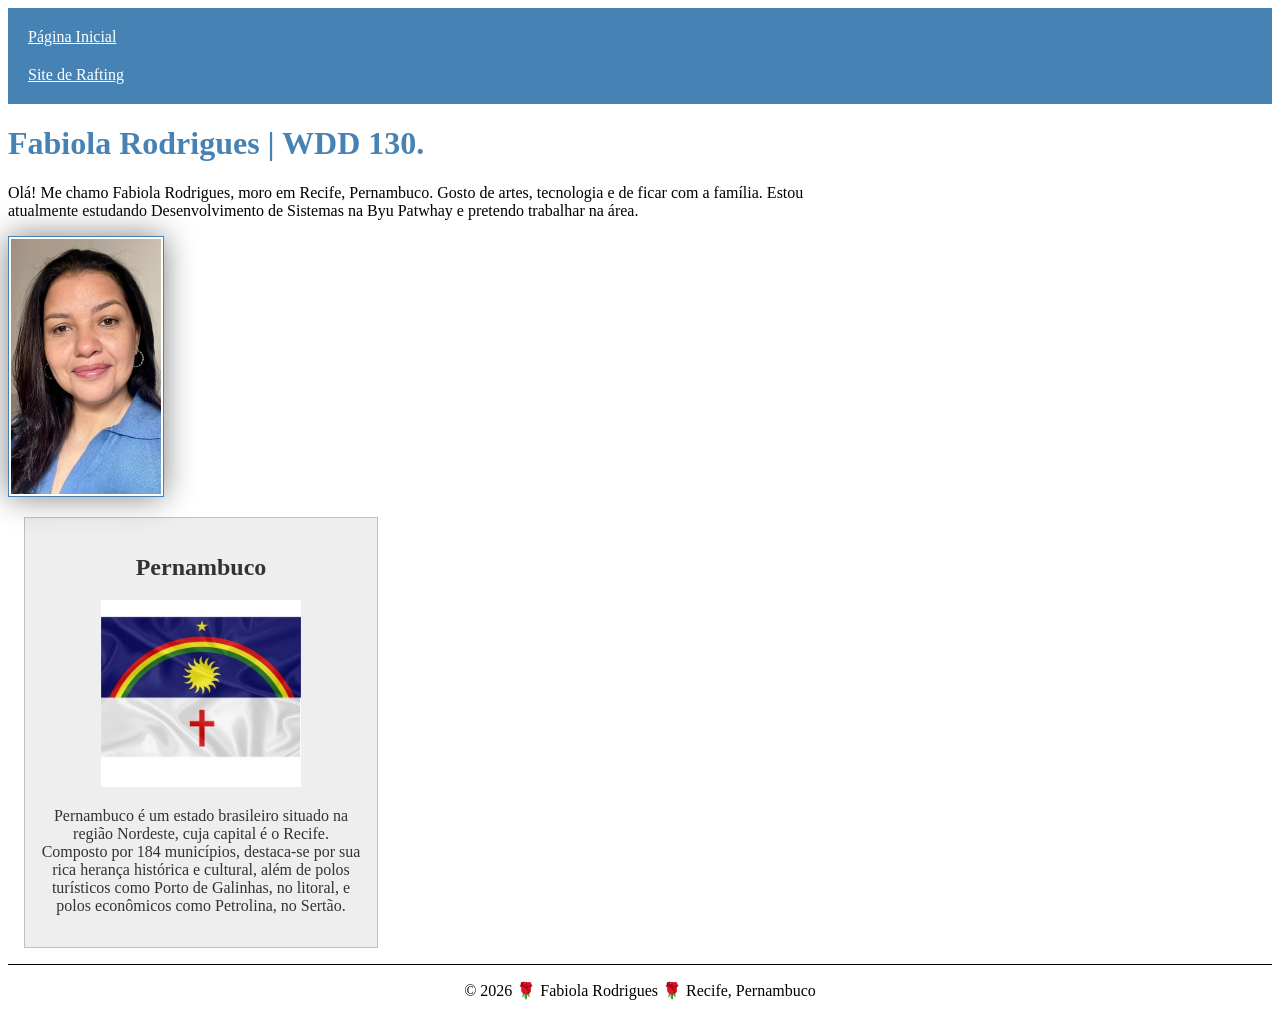
<file: index.html>
<!DOCTYPE html>
<html lang="pt-br">

<head>
    <meta charset="UTF-8">
    <meta name="viewport" content="width=device-width, initial-scale=1.0">
    <title> WDD 130 | Fabiola Rodrigues</title>
    <meta name="description"
      content="Fabiola Rodrigues, WDD130 , Desenvolvimento de Sitemas, Perfil, Informacoes pessoais">
    <meta name="author" content="Fabiola Rodrigues">
    <link rel="stylesheet" href="estilos/estilos.css">
</head>

<body>
    <header>
        <nav>
            <a href="#">Página Inicial</a>
            <a href="wwr/">Site de Rafting</a>

        </nav>
    </header>
    <main>
        <h1>Fabiola Rodrigues | WDD 130.</h1>
        <p>Olá! Me chamo Fabiola Rodrigues, moro em Recife, Pernambuco. Gosto de artes, tecnologia e
            de ficar com a família. Estou atualmente estudando Desenvolvimento de Sistemas na Byu
            Patwhay e pretendo trabalhar na área.</p>

        <img src="imagens/perfil.jpg" alt="Foto de perfil de Fabiola Rodrigues" width="200">
    </main>
    <aside>
        <h2>Pernambuco</h2>
        <img src="imagens/pernambuco.jpg" alt="Paisagem de Pernambuco">
        <p>Pernambuco é um estado brasileiro situado na região Nordeste, cuja capital é o Recife.
            Composto por
            184 municípios, destaca-se por sua rica herança histórica e cultural, além de polos
            turísticos como
            Porto de Galinhas, no litoral, e polos econômicos como Petrolina, no Sertão. </p>
    </aside>
    <footer>
        <p> &copy; 2026 🌹 Fabiola Rodrigues 🌹 Recife, Pernambuco</p>
    </footer>
</body>

</html>
</file>
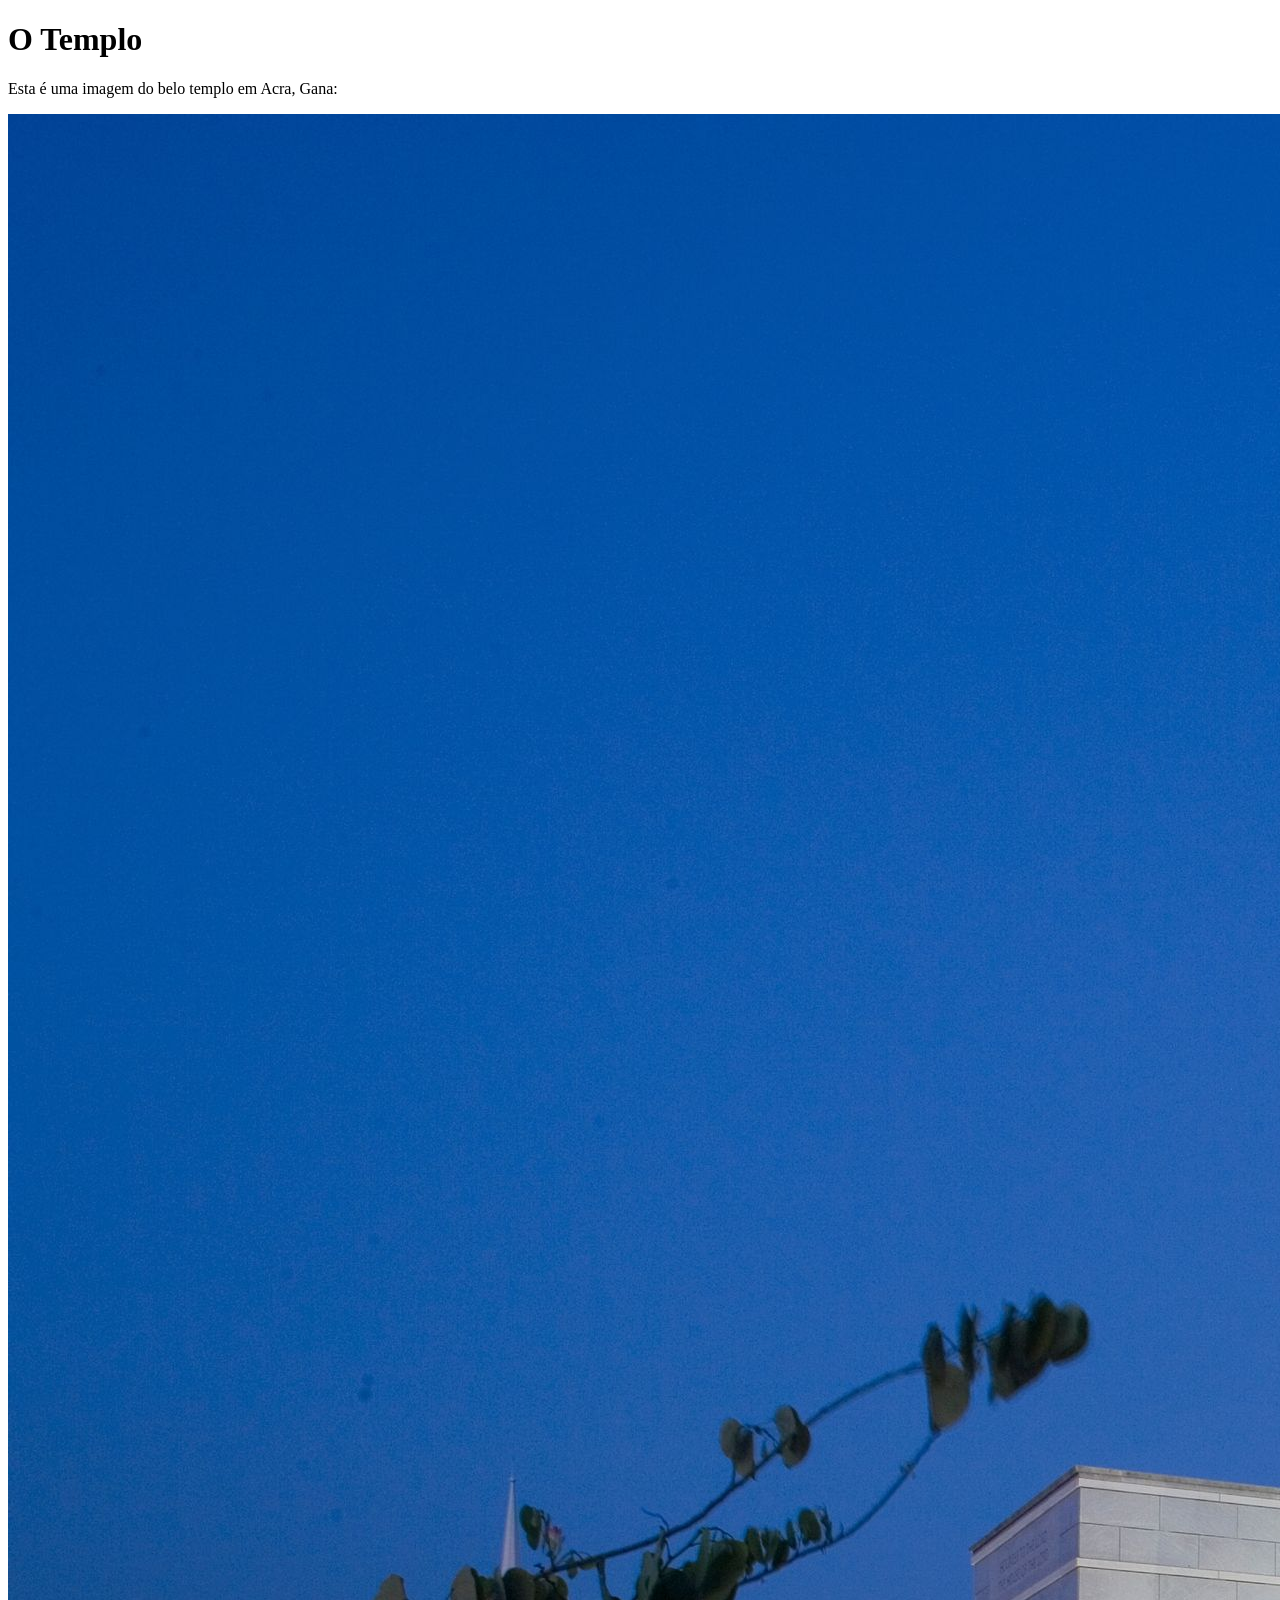
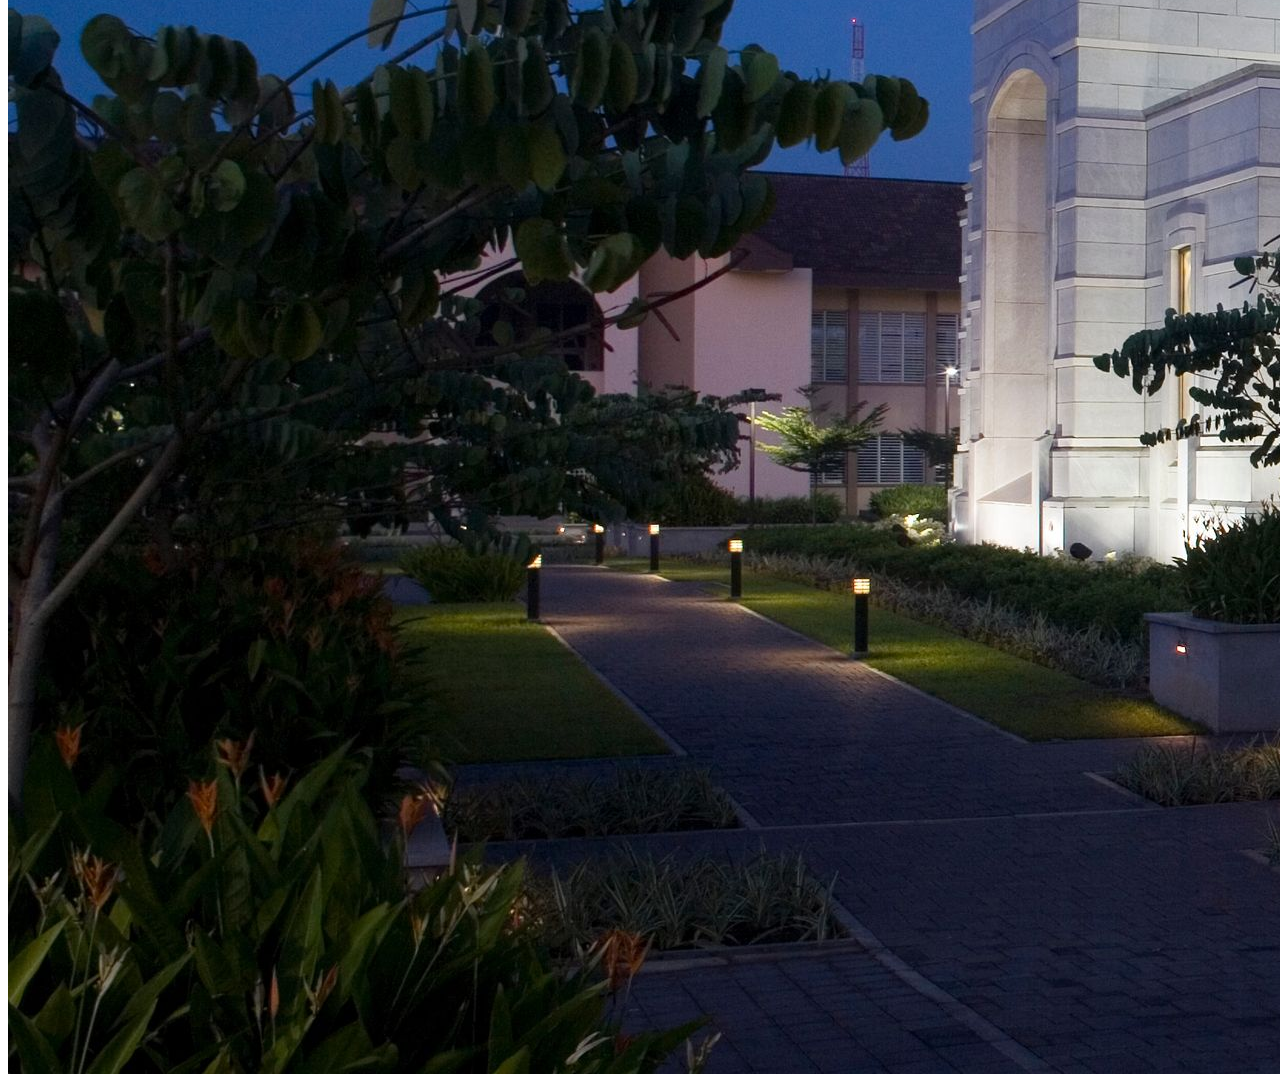
<file: semana01/imagens.html>
<!DOCTYPE html>
<html lang="pt-br">
<head>
    <meta charset="UTF-8">
    <meta name="viewport" content="width=device-width, initial-scale=1.0">
    <title>Imagem do Templo</title>
</head>
<body>
    <h1>O Templo</h1>
    <p>Esta é uma imagem do belo templo em Acra, Gana:</p>
    <img src="imagens/templo-largo.jpeg" alt="O Templo de Acra, Gana">
    
</body>
</html>
</file>
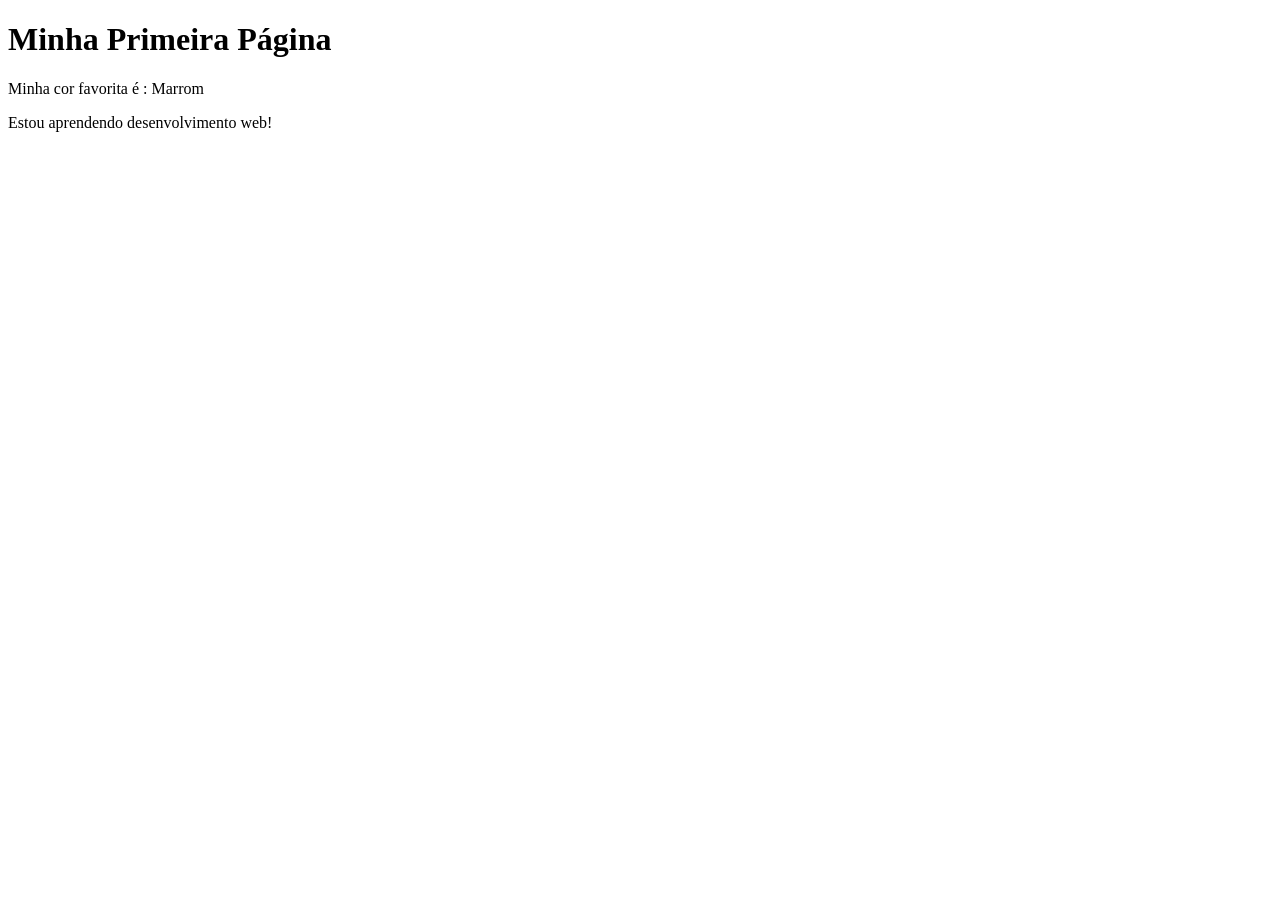
<file: semana01/primeira-pagina.html>
<!DOCTYPE html>
<html lang="pt-br">

<head>
    <meta charset="UTF-8">
    <meta name="viewport" content="width=device-width, initial-scale=1.0">
    <title>Minha Primeira Página</title>
</head>

<body>
    <h1>Minha Primeira Página</h1>
    <p>Minha cor favorita é : Marrom</p>
    <p>Estou aprendendo desenvolvimento web!</p>
</body>

</html>
</file>
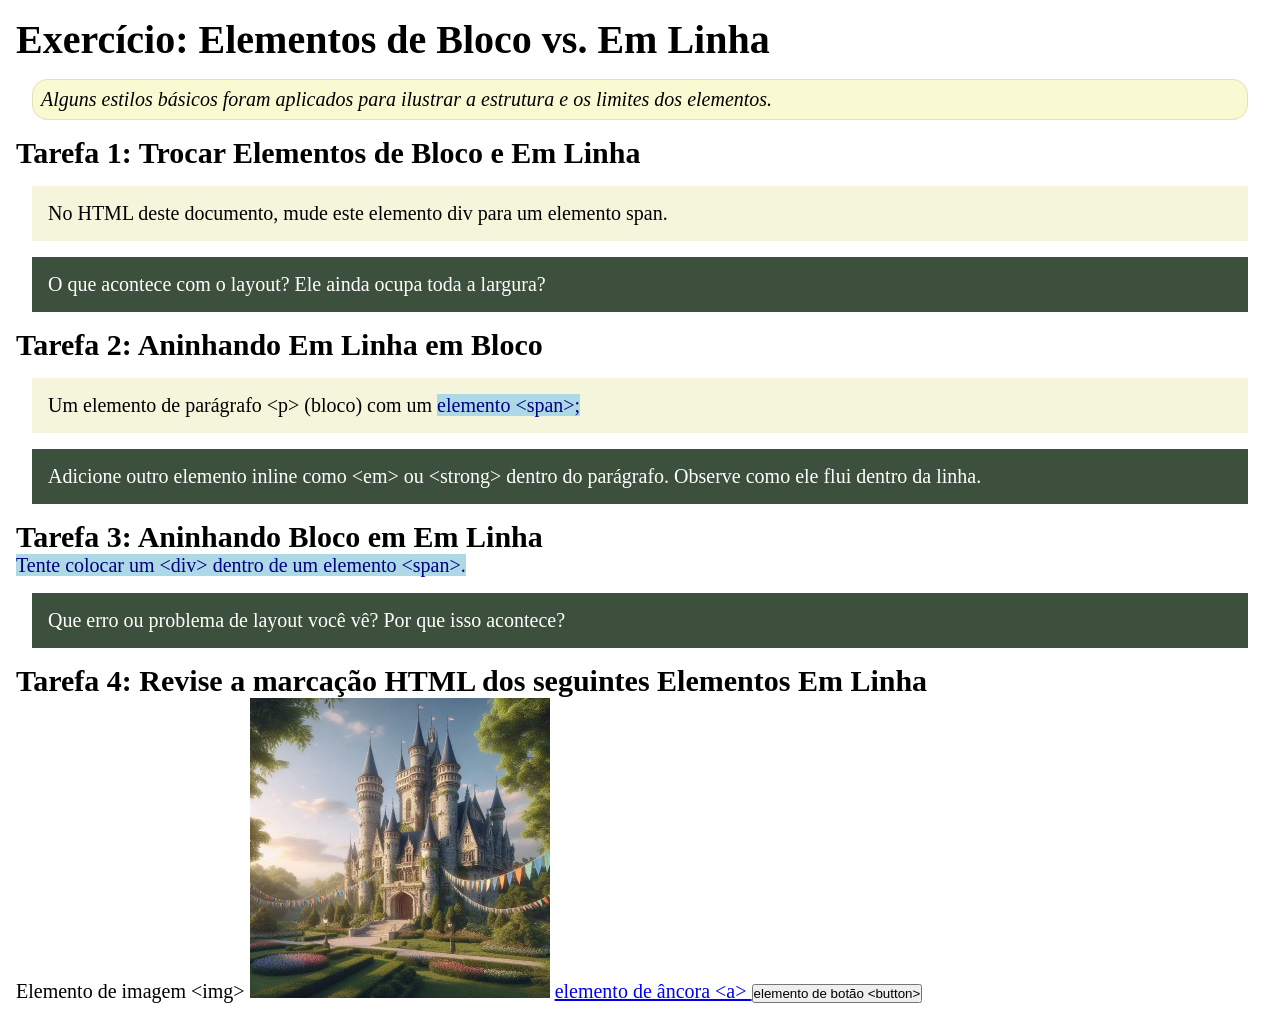
<file: semana02/bloco-vs-inline.html>
<!DOCTYPE html>
<html lang="pt-br">

<head>
    <meta charset="UTF-8">
    <meta name="viewport" content="width=device-width, initial-scale=1.0">
    <title>Exercício: Elementos de Bloco vs. Inline</title>
    <link rel="stylesheet" href="estilos/bloco-vs-inline.css">
</head>

<body>
    <main>
        <h1>Exercício: Elementos de Bloco vs. Em Linha</h1>
        <p class="note">Alguns estilos básicos foram aplicados para ilustrar a estrutura e os limites dos elementos.</p>

        <h2>Tarefa 1: Trocar Elementos de Bloco e Em Linha</h2>
        <div>No HTML deste documento, mude este elemento div para um elemento span.</div>

        <p class="question">O que acontece com o layout? Ele ainda ocupa toda a largura?</p>

        <h2>Tarefa 2: Aninhando Em Linha em Bloco</h2>
        <p>Um elemento de parágrafo &lt;p&gt; (bloco) com um <span>elemento &lt;span&gt;;</span></p>
        <p class="question">Adicione outro elemento inline como &lt;em&gt; ou &lt;strong&gt; dentro do parágrafo.
            Observe como ele flui dentro da linha.</p>

        <h2>Tarefa 3: Aninhando Bloco em Em Linha</h2>
        <span>Tente colocar um &lt;div&gt; dentro de um elemento &lt;span&gt;.</span>
        <p class="question">Que erro ou problema de layout você vê? Por que isso acontece?</p>


        <h2>Tarefa 4: Revise a marcação HTML dos seguintes Elementos Em Linha</h2>
        Elemento de imagem &lt;img&gt;
        <img src="imagens/castelo.webp" alt="imagem (imagens estão em linha)" width="300" height="300">
        <a href="https://churchofjesuschrist.org">elemento de âncora &lt;a&gt; </a>
        <button type="button">elemento de botão &lt;button&gt;</button>
    </main>
</body>

</html>
</file>
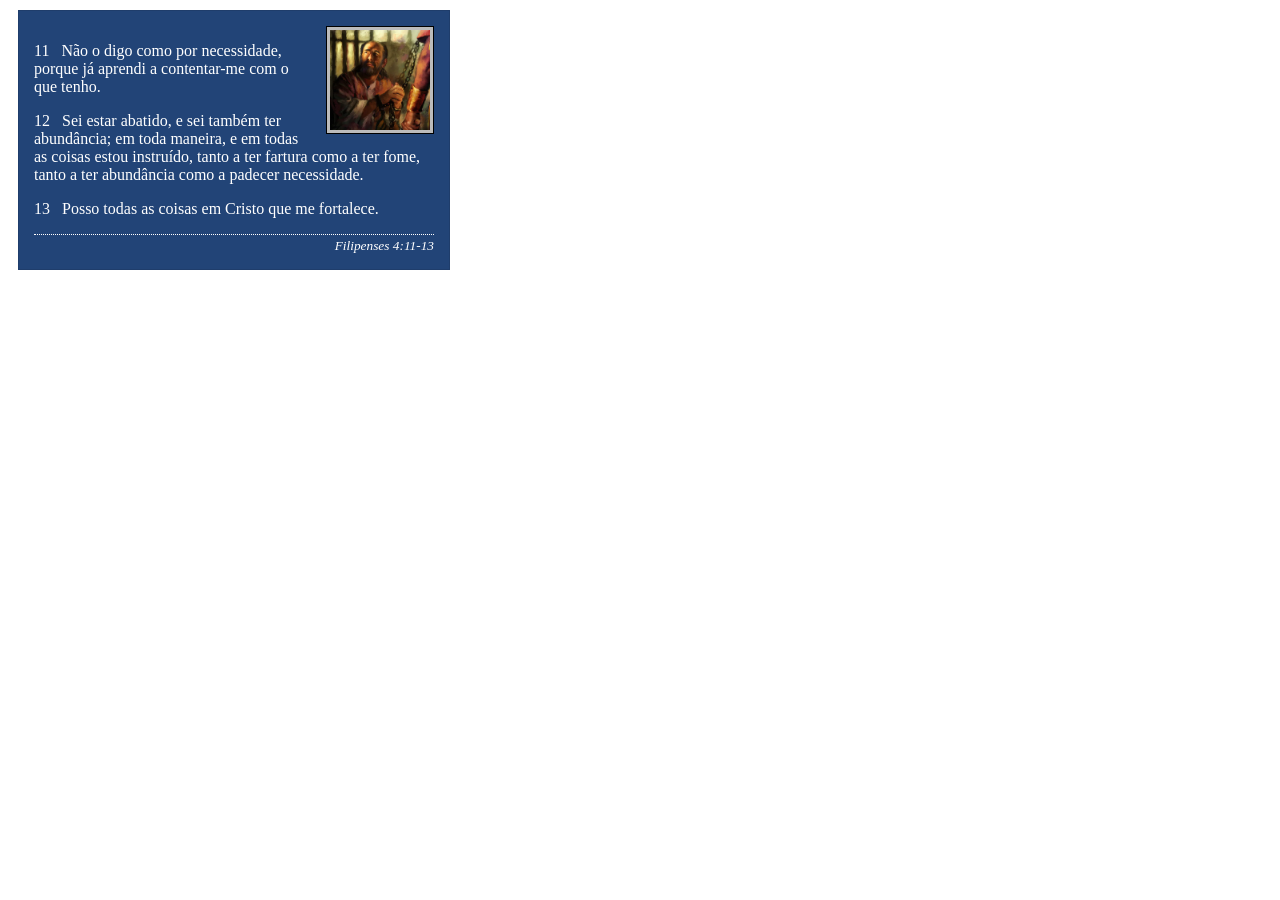
<file: semana02/box-model-solucao.html>
<!DOCTYPE html>
<html lang="pt-br">

<head>
    <meta charset="UTF-8">
    <meta name="viewport" content="width=device-width, initial-scale=1.0">
    <title>Atividade de Box Model</title>
    <link rel="stylesheet" href="estilos/box-model-solucao.css">
</head>

<body>
    <main>
        <div class="callout">
            <img src="imagens/apostolo-paulo-preso.webp" alt="Apóstolo Paulo - Preso em Roma" width="200" height="200">
            <blockquote>
                <p>11 &nbsp; Não o digo como por necessidade, porque já aprendi a contentar-me com o que tenho.</p>
                <p>12 &nbsp; Sei estar abatido, e sei também ter abundância; em toda maneira, e em todas as coisas estou
                    instruído, tanto a ter fartura como a ter fome, tanto a ter abundância como a padecer necessidade.
                </p>
                <p>13 &nbsp; Posso todas as coisas em Cristo que me fortalece.</p>
            </blockquote>
            <cite>Filipenses 4:11-13</cite>
        </div>
    </main>
</body>

</html>
</file>
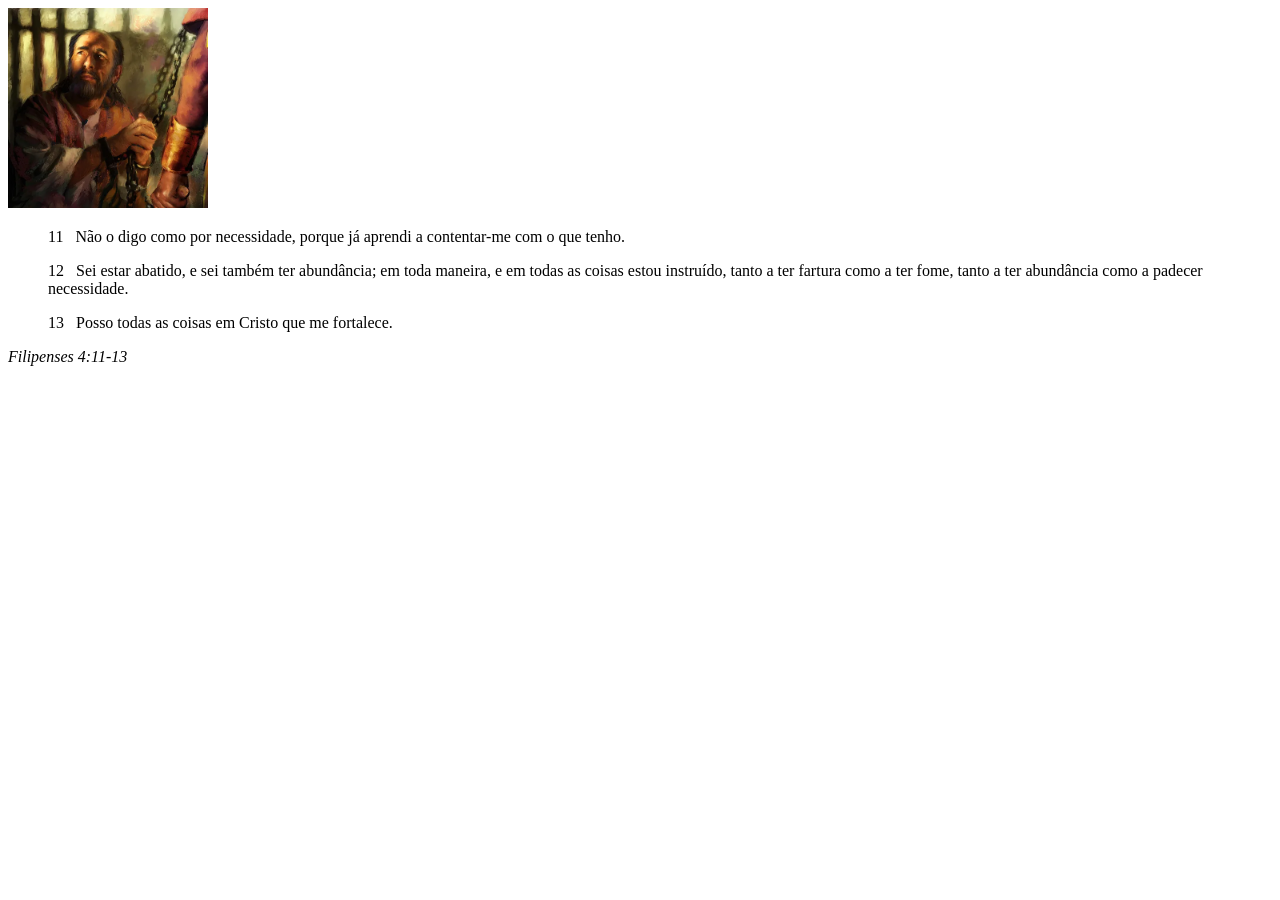
<file: semana02/box-model.html>
<!DOCTYPE html>
<html lang="pt-br">
<head>
    <meta charset="UTF-8">
    <meta name="viewport" content="width=device-width, initial-scale=1.0">
    <title>Atividade de Box Model</title>
</head>
<body>
    <main>
        <div class="callout">
            <img src="imagens/apostolo-paulo-preso.webp" alt="Apóstolo Paulo - Preso em Roma" width="200" height="200">
            <blockquote>
                <p>11 &nbsp; Não o digo como por necessidade, porque já aprendi a contentar-me com o que tenho.</p>
                <p>12 &nbsp; Sei estar abatido, e sei também ter abundância; em toda maneira, e em todas as coisas estou instruído, tanto a ter fartura como a ter fome, tanto a ter abundância como a padecer necessidade.</p>
                <p>13 &nbsp; Posso todas as coisas em Cristo que me fortalece.</p>
            </blockquote>
            <cite>Filipenses 4:11-13</cite>
        </div>
    </main>
</body>
</html>
</file>
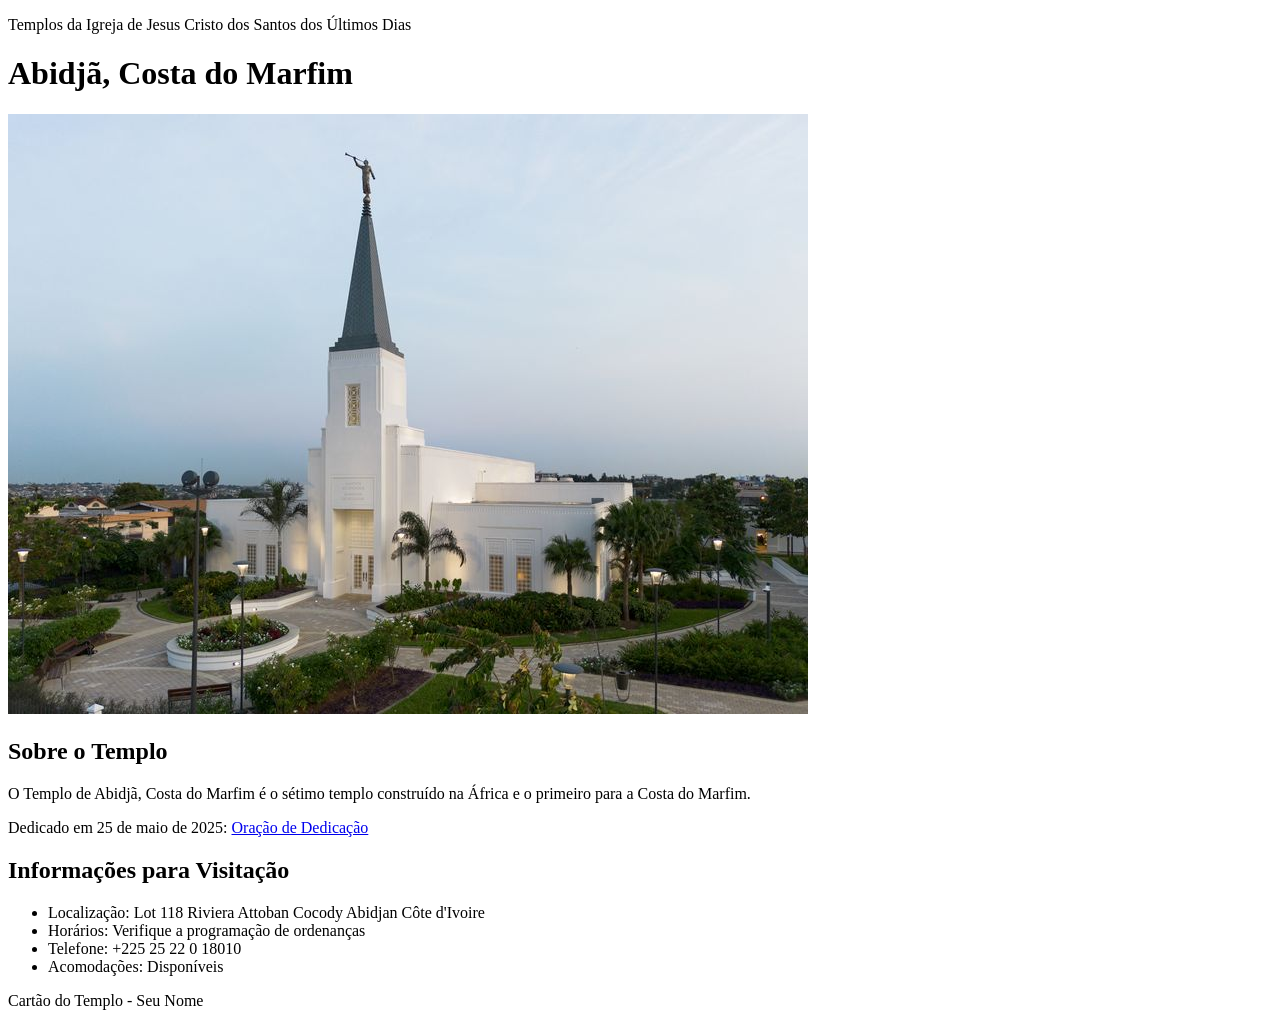
<file: semana02/templo.html>
<!DOCTYPE html>
<html lang="pt-br">

<head>
    <meta charset="UTF-8">
    <meta name="viewport" content="width=device-width, initial-scale=1.0">
    <title>Cartão do Templo - Abidjã, Costa do Marfim</title>
</head>

<body>
    <header>
        <p>Templos da Igreja de Jesus Cristo dos Santos dos Últimos Dias</p>
    </header>
    <main>
        <h1>Abidjã, Costa do Marfim</h1>
        <picture>
            <img src="imagens/abidja-costa-do-marfim.jpeg" alt="Templo de Abidjã, Costa do Marfim">
        </picture>
        <section>
            <h2>Sobre o Templo</h2>
            <p>O Templo de Abidjã, Costa do Marfim é o sétimo templo construído na África e o primeiro para a Costa do Marfim.</p>
            <p>Dedicado em 25 de maio de 2025: <a
                    href="https://www.churchofjesuschrist.org/temples/dedicatory-prayer/abidjan-ivory-coast-temple/2025-05-25?lang=eng"
                    target="_blank" rel="noopener noreferrer">Oração de Dedicação</a></p>
        </section>
        <section>
            <h2>Informações para Visitação</h2>
            <ul>
                <li>Localização: Lot 118 Riviera Attoban Cocody Abidjan Côte d'Ivoire</li>
                <li>Horários: Verifique a programação de ordenanças</li>
                <li>Telefone: +225 25 22 0 18010</li>
                <li>Acomodações: Disponíveis</li>
            </ul>
        </section>
    </main>
    <footer>
        <p>Cartão do Templo - Seu Nome</p>
    </footer>
</body>

</html>
</file>
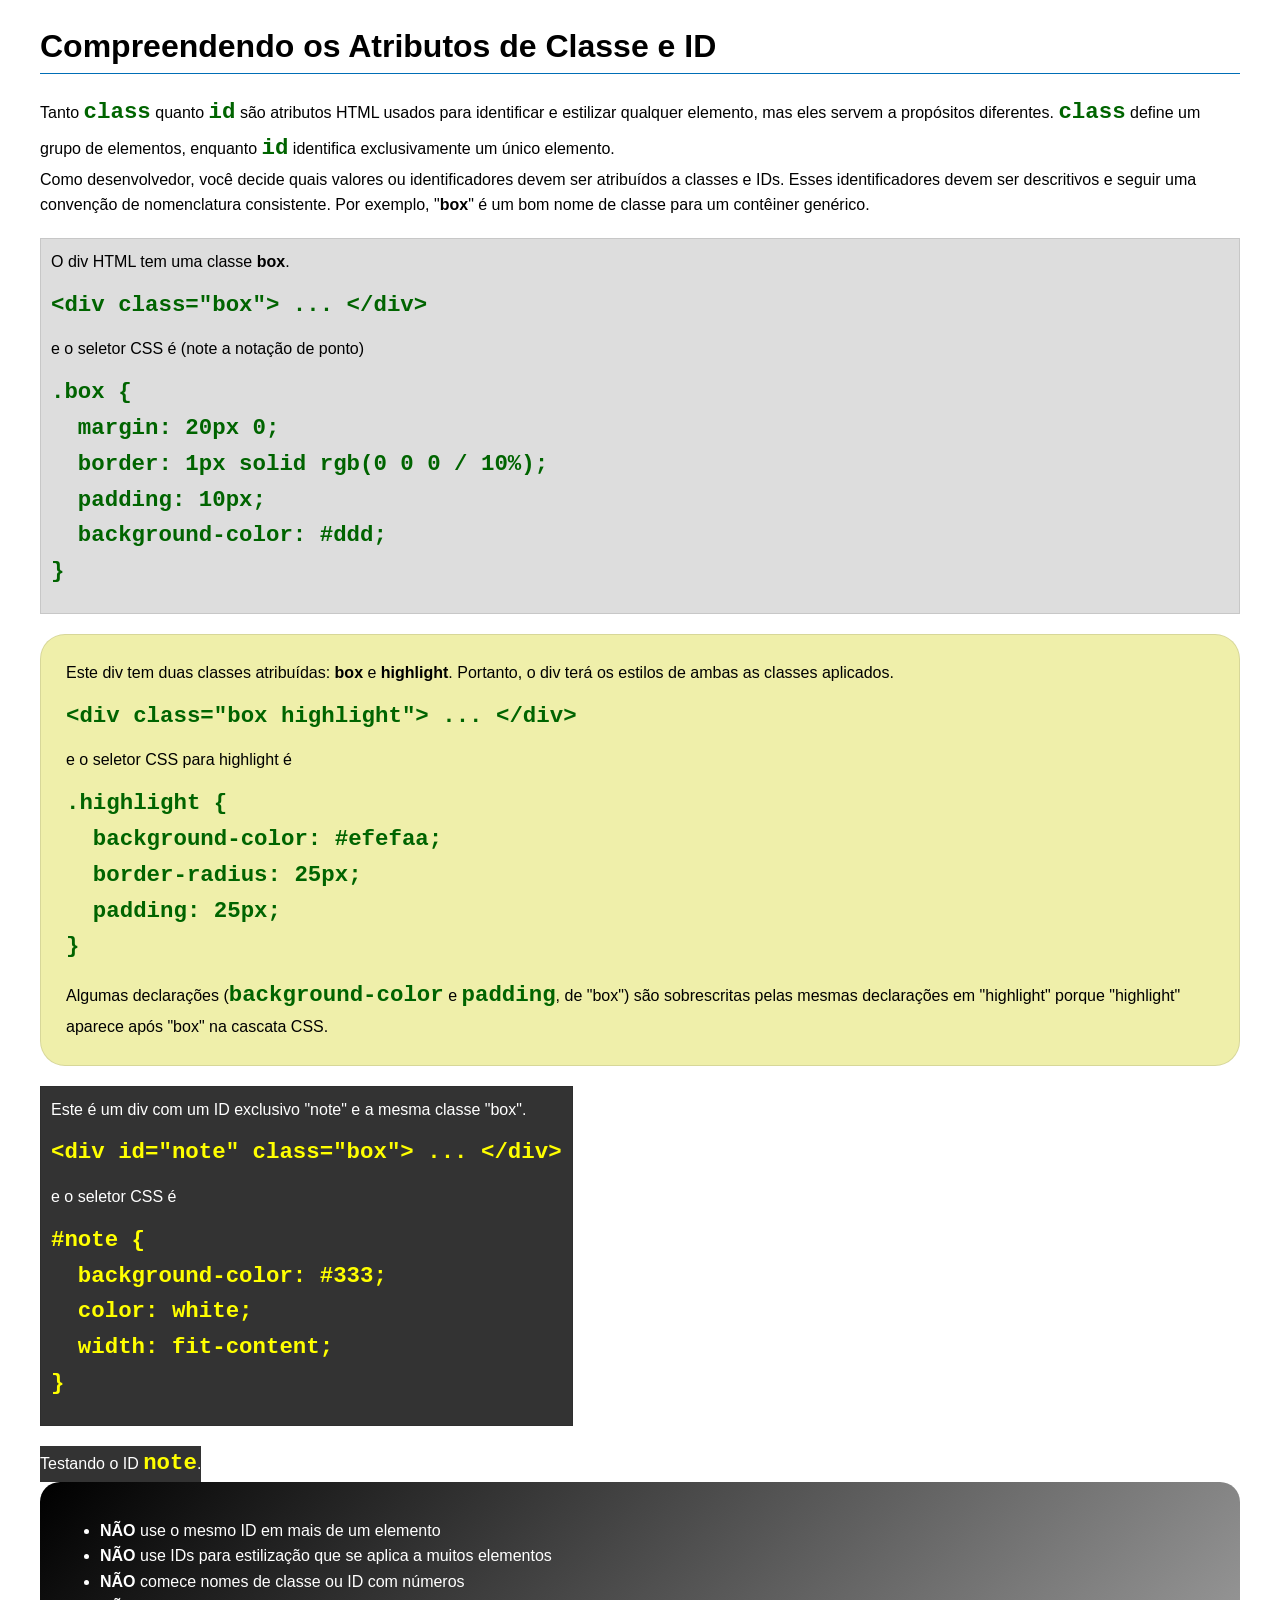
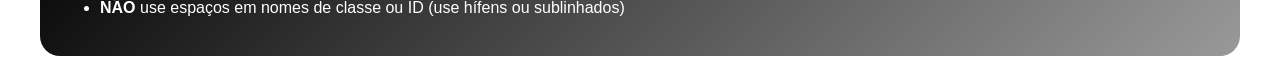
<file: semana03/classe-e-id.html>
<!DOCTYPE html>
<html lang="pt-br">

<head>
    <meta charset="UTF-8">
    <meta name="viewport" content="width=device-width, initial-scale=1.0">
    <title>Atributos de Classe vs ID</title>
    <link rel="stylesheet" href="estilos/classe-e-id.css">
</head>

<body>
    <h1>Compreendendo os Atributos de Classe e ID</h1>
    <p>Tanto <code>class</code> quanto <code>id</code> são atributos HTML usados para identificar e estilizar qualquer
        elemento, mas eles servem a propósitos diferentes. <code>class</code> define um grupo de elementos, enquanto
        <code>id</code> identifica exclusivamente um único elemento.
    </p>
    <p>Como desenvolvedor, você decide quais valores ou identificadores devem ser atribuídos a classes e IDs. Esses
        identificadores devem ser descritivos e seguir uma convenção de nomenclatura consistente. Por exemplo,
        "<strong>box</strong>" é um bom nome de classe para um contêiner genérico.</p>
    <div class="box">
        <p>O div HTML tem uma classe <strong>box</strong>.</p>
        <pre><code class="html">&lt;div class="box"&gt; ... &lt;/div&gt;</code></pre>
        e o seletor CSS é (note a notação de ponto)
        <pre><code class="css">.box {
  margin: 20px 0;
  border: 1px solid rgb(0 0 0 / 10%);
  padding: 10px;
  background-color: #ddd; 
}</code></pre>
    </div>

    <div class="box highlight">
        <p>Este div tem duas classes atribuídas: <strong>box</strong> e <strong>highlight</strong>. Portanto, o div terá
            os estilos de ambas as classes aplicados.</p>
        <pre><code class="html">&lt;div class="box highlight"&gt; ... &lt;/div&gt;</code></pre>
        e o seletor CSS para highlight é
        <pre><code class="css">.highlight {
  background-color: #efefaa;
  border-radius: 25px;
  padding: 25px;
}</code></pre>
        <p>Algumas declarações (<code>background-color</code> e <code>padding</code>, de "box") são sobrescritas pelas
            mesmas declarações em "highlight" porque "highlight" aparece após "box" na cascata CSS.</p>
    </div>

    <div id="note" class="box">
        <p>Este é um div com um ID exclusivo "note" e a mesma classe "box".</p>
        <pre><code class="html">&lt;div id="note" class="box"&gt; ... &lt;/div&gt;</code></pre>
        e o seletor CSS é
        <pre><code class="css">#note {
  background-color: #333;
  color: white;
  width: fit-content;
}</code></pre>
    </div>

    <div id="note">
        <p>Testando o ID <code>note</code>.</p>
    </div>

    <section id="melhor-pratica">
        <ul>
            <li><strong>NÃO</strong> use o mesmo ID em mais de um elemento</li>
            <li><strong>NÃO</strong> use IDs para estilização que se aplica a muitos elementos</li>
            <li><strong>NÃO</strong> comece nomes de classe ou ID com números</li>
            <li><strong>NÃO</strong> use espaços em nomes de classe ou ID (use hífens ou sublinhados)</li>
        </ul>
    </section>

    <br>

</body>

</html>
</file>
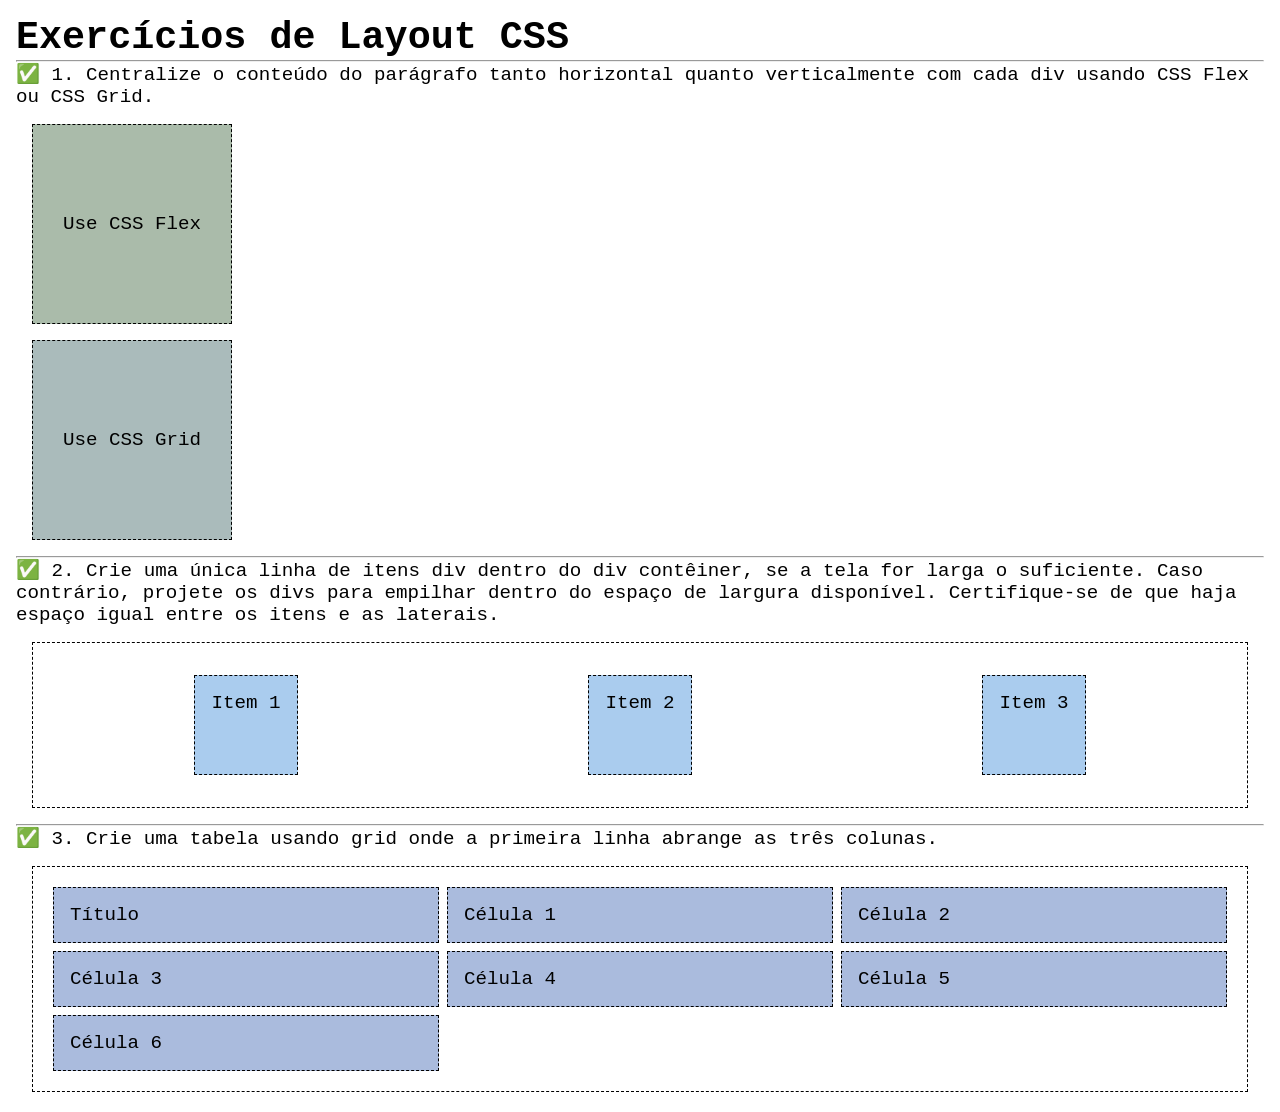
<file: semana04/exercicios-layout.html>
<!DOCTYPE html>
<html lang="pt-br">

<head>
    <meta charset="UTF-8">
    <meta name="viewport" content="width=device-width, initial-scale=1.0">
    <title>Exercícios de Layout CSS</title>
    <link rel="stylesheet" href="estilos/solucoes-dos-exercicios-de-layout.css">
</head>

<body>
    <main>
        <h1>Exercícios de Layout CSS</h1>
        <hr>
        <p>✅ 1. Centralize o conteúdo do parágrafo tanto horizontal quanto verticalmente com cada div usando CSS Flex ou
            CSS Grid.
        </p>
        <div class="one flex">
            <p>Use CSS Flex</p>
        </div>
        <div class="one grid">
            <p>Use CSS Grid</p>
        </div>
        <hr>
        <p>✅ 2. Crie uma única linha de itens div dentro do div contêiner, se a tela for larga o suficiente. Caso
            contrário, projete os
            divs para empilhar dentro do espaço de largura disponível. Certifique-se de que haja espaço igual entre os
            itens e as laterais.</p>
        <div class="container2">
            <div class="dois">
                <p>Item 1</p>
            </div>
            <div class="dois">
                <p>Item 2</p>
            </div>
            <div class="dois">
                <p>Item 3</p>
            </div>
        </div>
        <hr>
        <p>✅ 3. Crie uma tabela usando grid onde a primeira linha abrange as três colunas. </p>
        <div class="container3">
            <div class="tres colunas-3">
                <p>Título</p>
            </div>
            <div class="tres">
                <p>Célula 1</p>
            </div>
            <div class="tres">
                <p>Célula 2</p>
            </div>
            <div class="tres">
                <p>Célula 3</p>
            </div>
            <div class="tres">
                <p>Célula 4</p>
            </div>
            <div class="tres">
                <p>Célula 5</p>
            </div>
            <div class="tres">
                <p>Célula 6</p>
            </div>

        </div>
    </main>
</body>

</html>
</file>
<file: estilos/estilos.css>
main {
    max-width: 840px;
}

nav {
    background-color: steelblue;
    padding: 10px;
}

nav a {
    color: white;
    padding: 10px;
    display: block;
}

h1 {
    color: steelblue;
}

aside {
    width: 20rem;
    margin: 1rem;
    border: 1px solid rgba(0, 0, 0, 0.2);
    /* 1 */
    padding: 1rem;
    background-color: #eee;
    color: #333;
    text-align: center;
}

aside img {
    width: 200px;
    height: auto;
}

main img {
    width: 150px;
    height: auto;
    border: 1px solid steelblue;
    padding: 2px;
    box-shadow: 0 0 30px gray;
}

p {
    padding: 0;
}

footer {
    margin-top: 15px;
    border-top: 1px solid #000;
    text-align: center;
}
</file>
<file: semana02/estilos/bloco-vs-inline.css>
* {
    margin: 0;
    padding: 0;
}

body {
    font-size: 20px;
    margin: 1rem;
}

p,
div {
    background-color: beige;
    margin: 1rem;
    padding: 1rem;
}

span {
    color: navy;
    background-color: lightblue;
}

code {
    margin: 0;
    padding: 0;
    color: green;
    font-size: 1.2rem;
}

.note {
    font-style: italic;
    background-color: lightgoldenrodyellow;
    border-radius: 1rem;
    border: 1px solid rgb(0 0 0 / 10%);
    margin: 1rem;
    padding: .5rem;
}

.question {
    background-color: #3d503d;
    color: #fff;
}
</file>
<file: semana02/estilos/box-model-solucao.css>
.callout {
    max-width: 400px;
    margin: 10px;
    border: 1px solid rgba(0, 0, 0, .1);
    padding: 15px;
    background-color: #247;
    color: #fff;
}

.callout img {
    float: right;
    margin: 0 0 10px 15px;
    border: 1px solid #000;
    padding: 3px;
    background-color: #bbb;
    width: 100px;
    height: auto;

}

blockquote {
    margin: 0;
}

cite {
    display: block;
    border-top: 1px dotted #fff;
    padding-top: 3px;
    text-align: right;
    font-size: smaller;
}
</file>
<file: semana03/estilos/classe-e-id.css>
body {
    font-family: Arial, sans-serif;
    line-height: 1.6;
    margin: 0;
    padding: 0 40px;
}

h1 {
    border-bottom: 1px solid rgb(0 110 182);
    padding-bottom: 0;
}



p {
    margin: 0;
}

code {
    color: darkgreen;
    font-weight: 700;
    font-size: 1.4rem;
}

/* Class exemplos - podem ser reutilizados */

.box {
    margin: 20px 0;
    border: 1px solid rgb(0 0 0 / 10%);
    padding: 10px;
    background-color: #ddd; /* essa é a abreviação para #dddddd */
}

.highlight {
    background-color: #efefaa;
    border-radius: 25px;
    padding: 25px;
}

/* ID exemplos - devem ser únicos */

#note {
    background-color: #333;
    color: white;
    width: fit-content;
}

#note code {
    color: yellow;
}

#melhor-pratica {
    background: linear-gradient(135deg, #000 0%, #999 100%);
    color: white;
    border-radius: 20px;
    padding: 20px
}
</file>
<file: semana04/estilos/solucoes-dos-exercicios-de-layout.css>
* {
    margin: 0;
    padding: 0;
    box-sizing: border-box;
}

body {
    margin: 1rem;
    font-family: monospace;
    font-size: 1.2rem;
}

div {
    margin: 1rem;
    border: 1px dashed;
    padding: 1rem;
}

.one {
    width: 200px;
    height: 200px;
}

.flex {
    background-color: #aba;
    display: flex;
    justify-content: center;
    align-items: center;
}

.grid {
    background-color: #abb;
    display: grid;
    place-items: center;
}

.container2 {
    display: flex;
    flex-wrap: wrap;
    justify-content: space-around;
}

.dois {
    background-color: #ace;
    height: 100px;
}

.container3 {
    display: grid;
    grid-template-columns: repeat(3, 1fr);
}

.columns-3 {
    grid-column: span 3;}

.tres {
    margin: .25rem;
    background-color: #abd;
}
</file>
